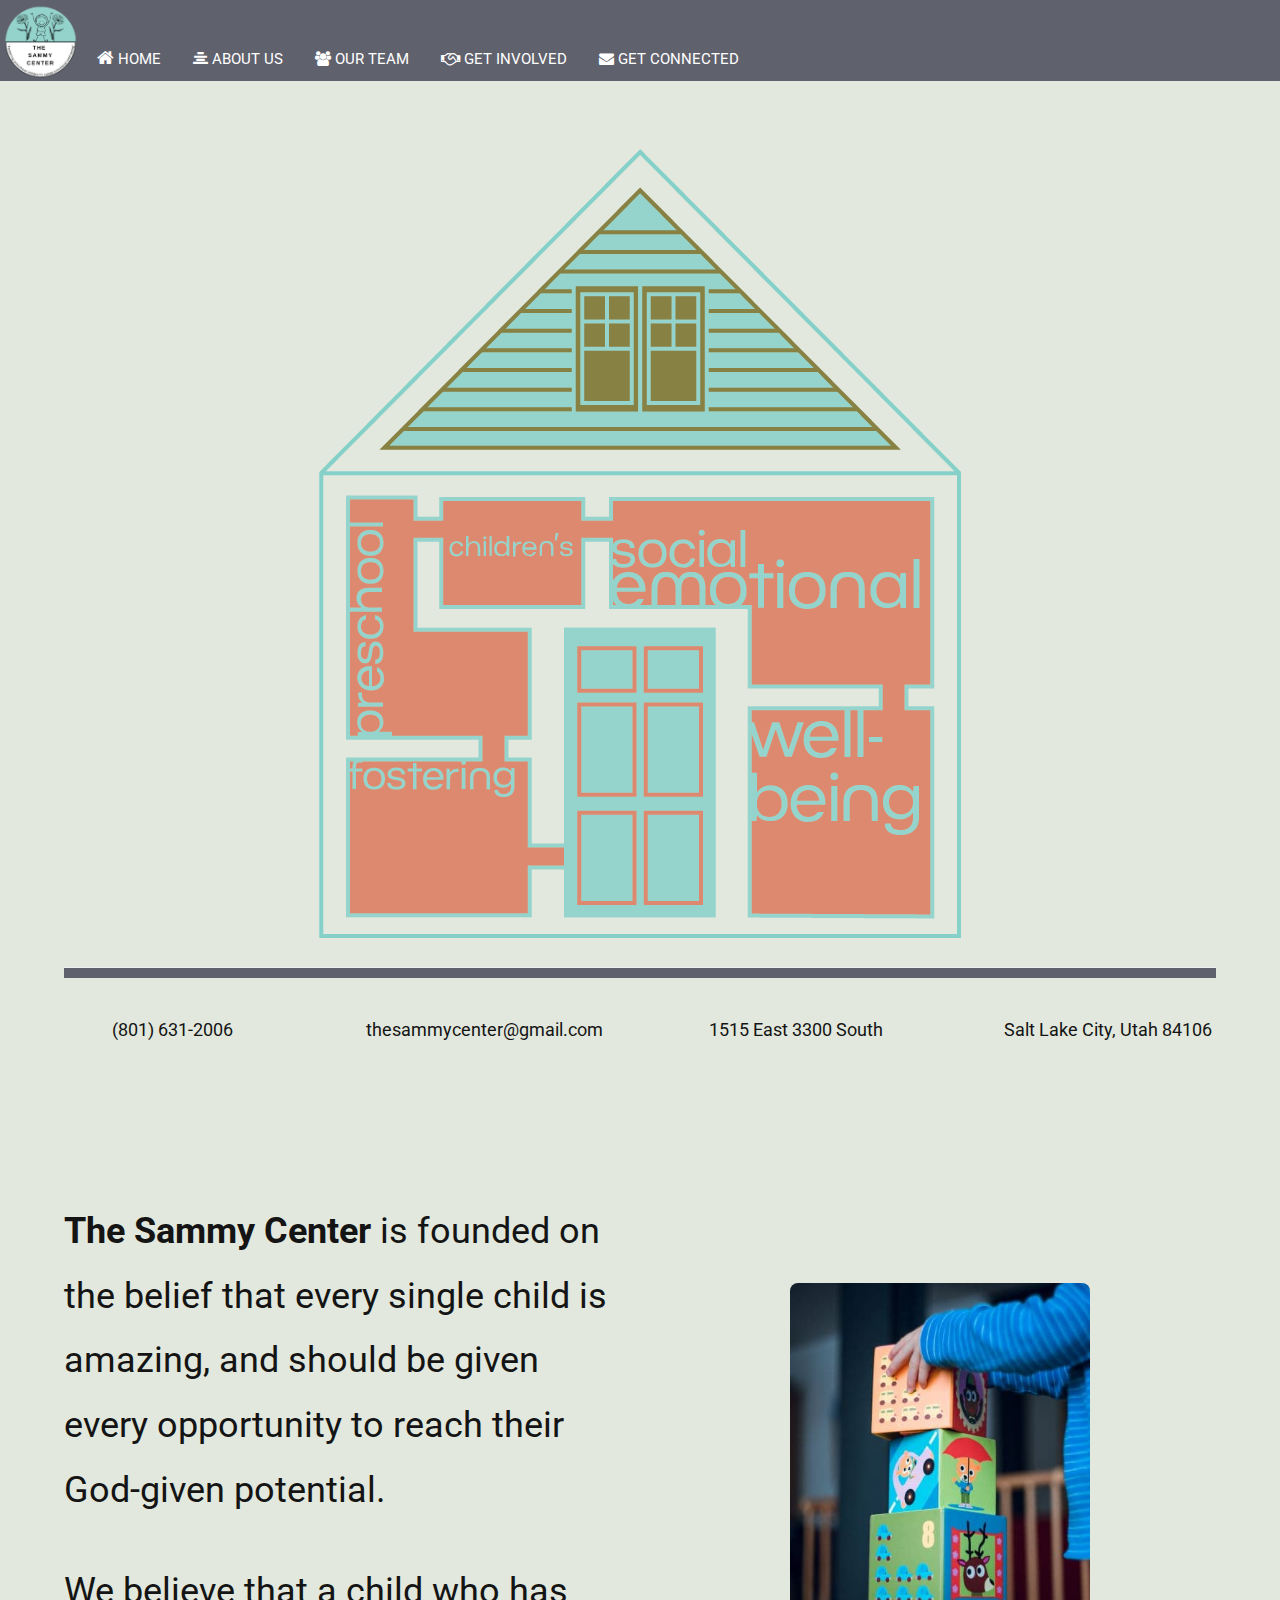
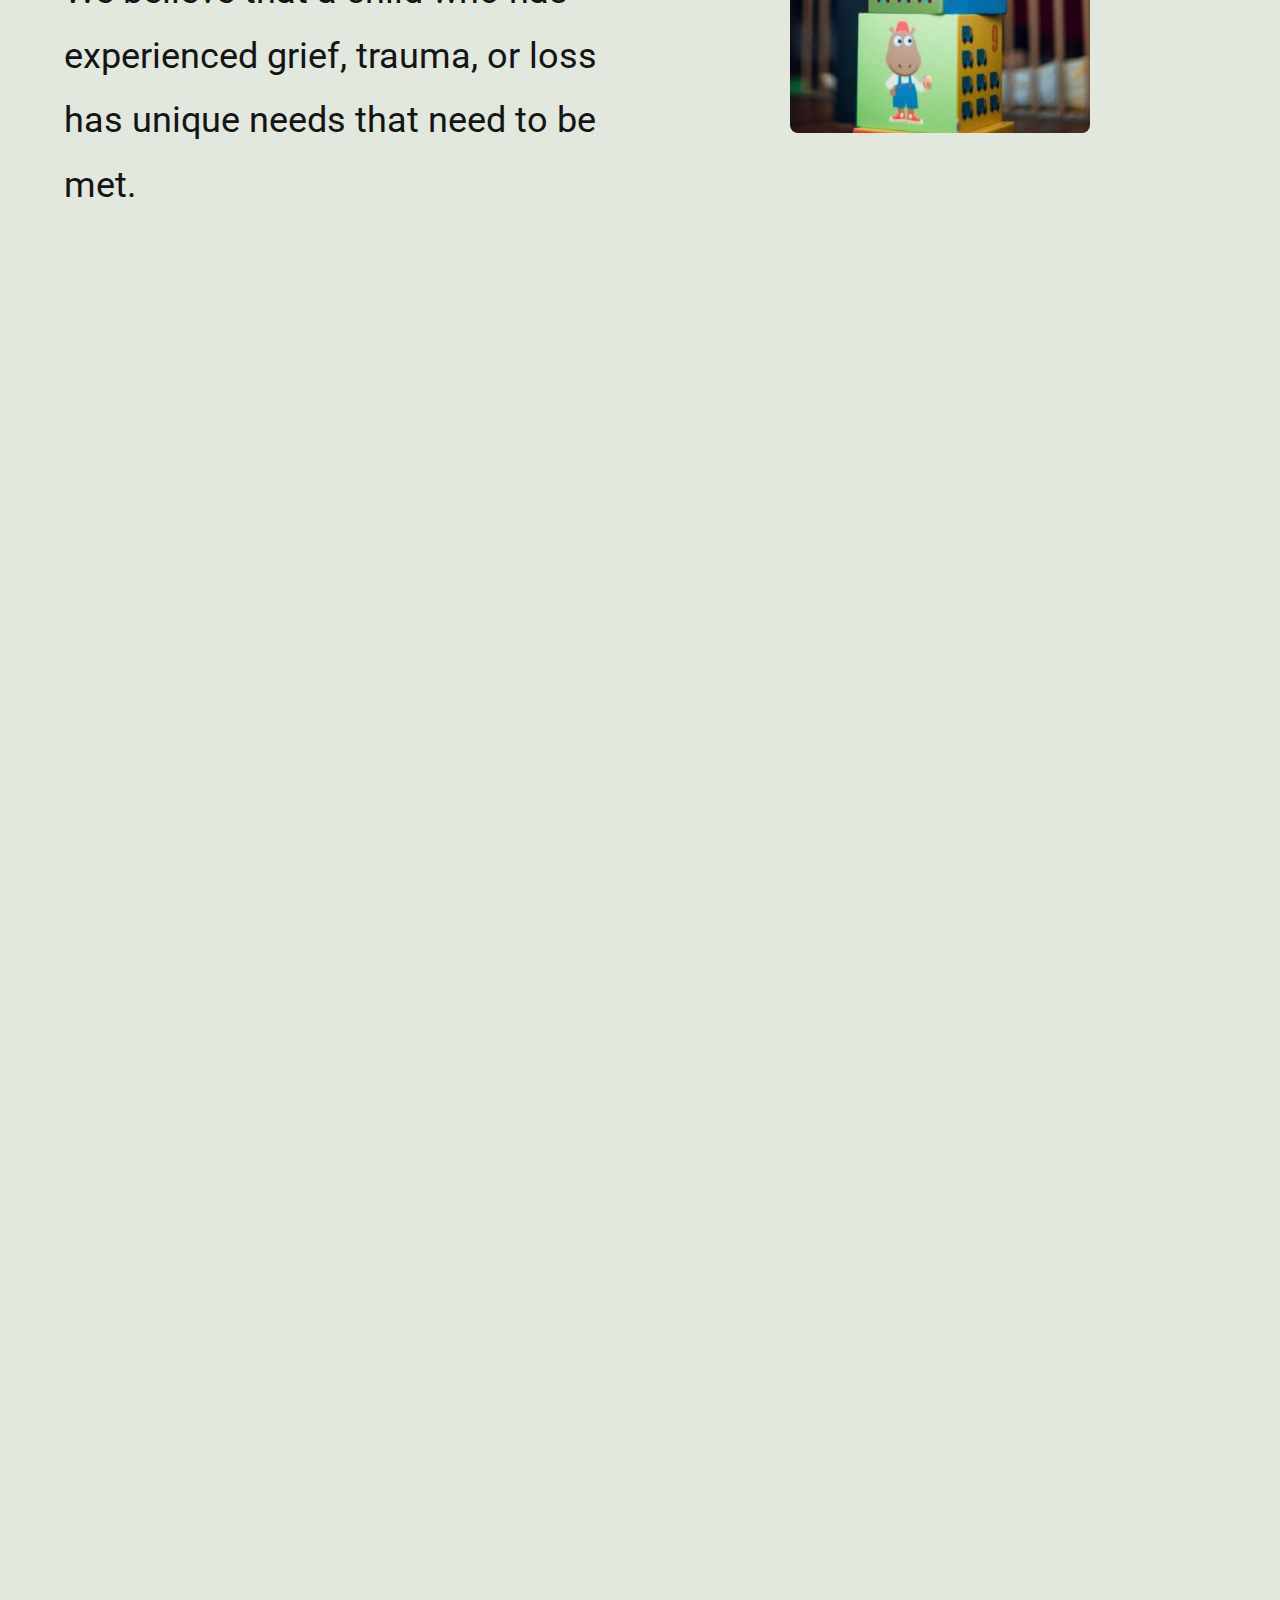
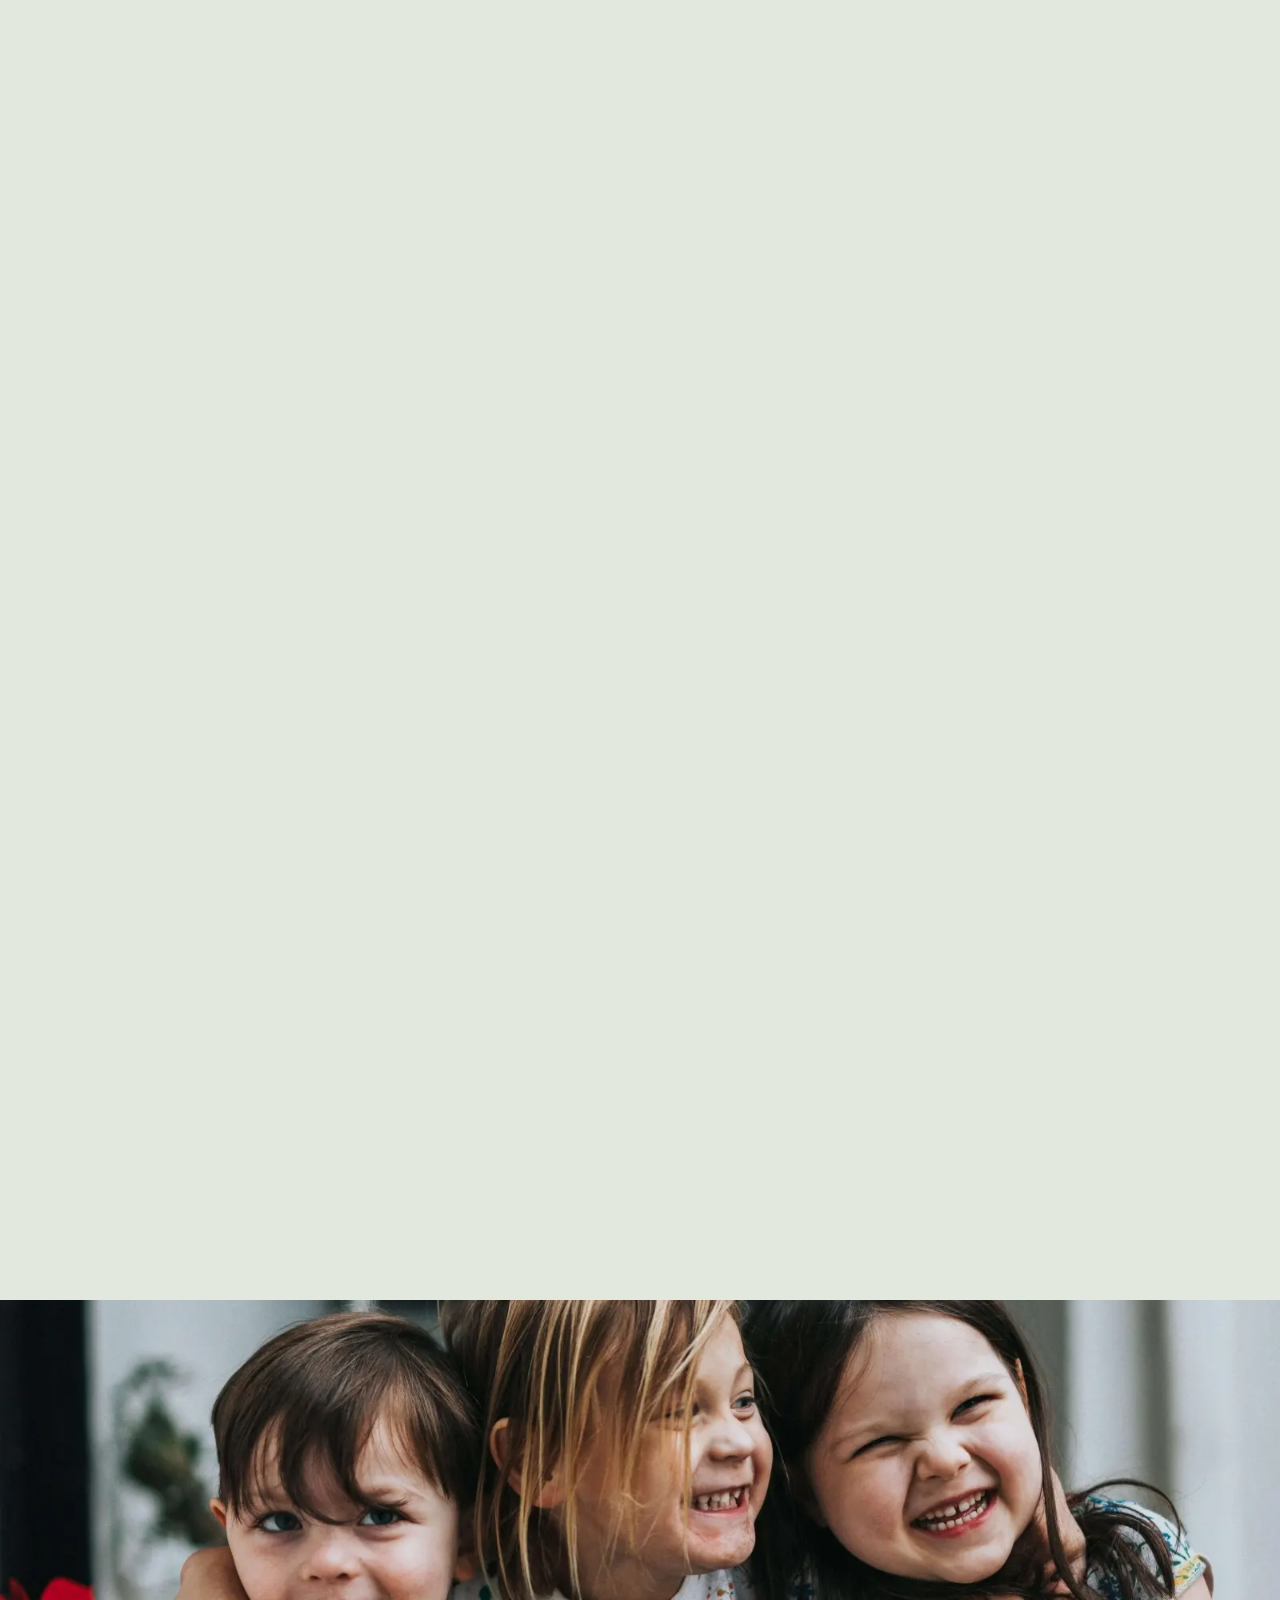
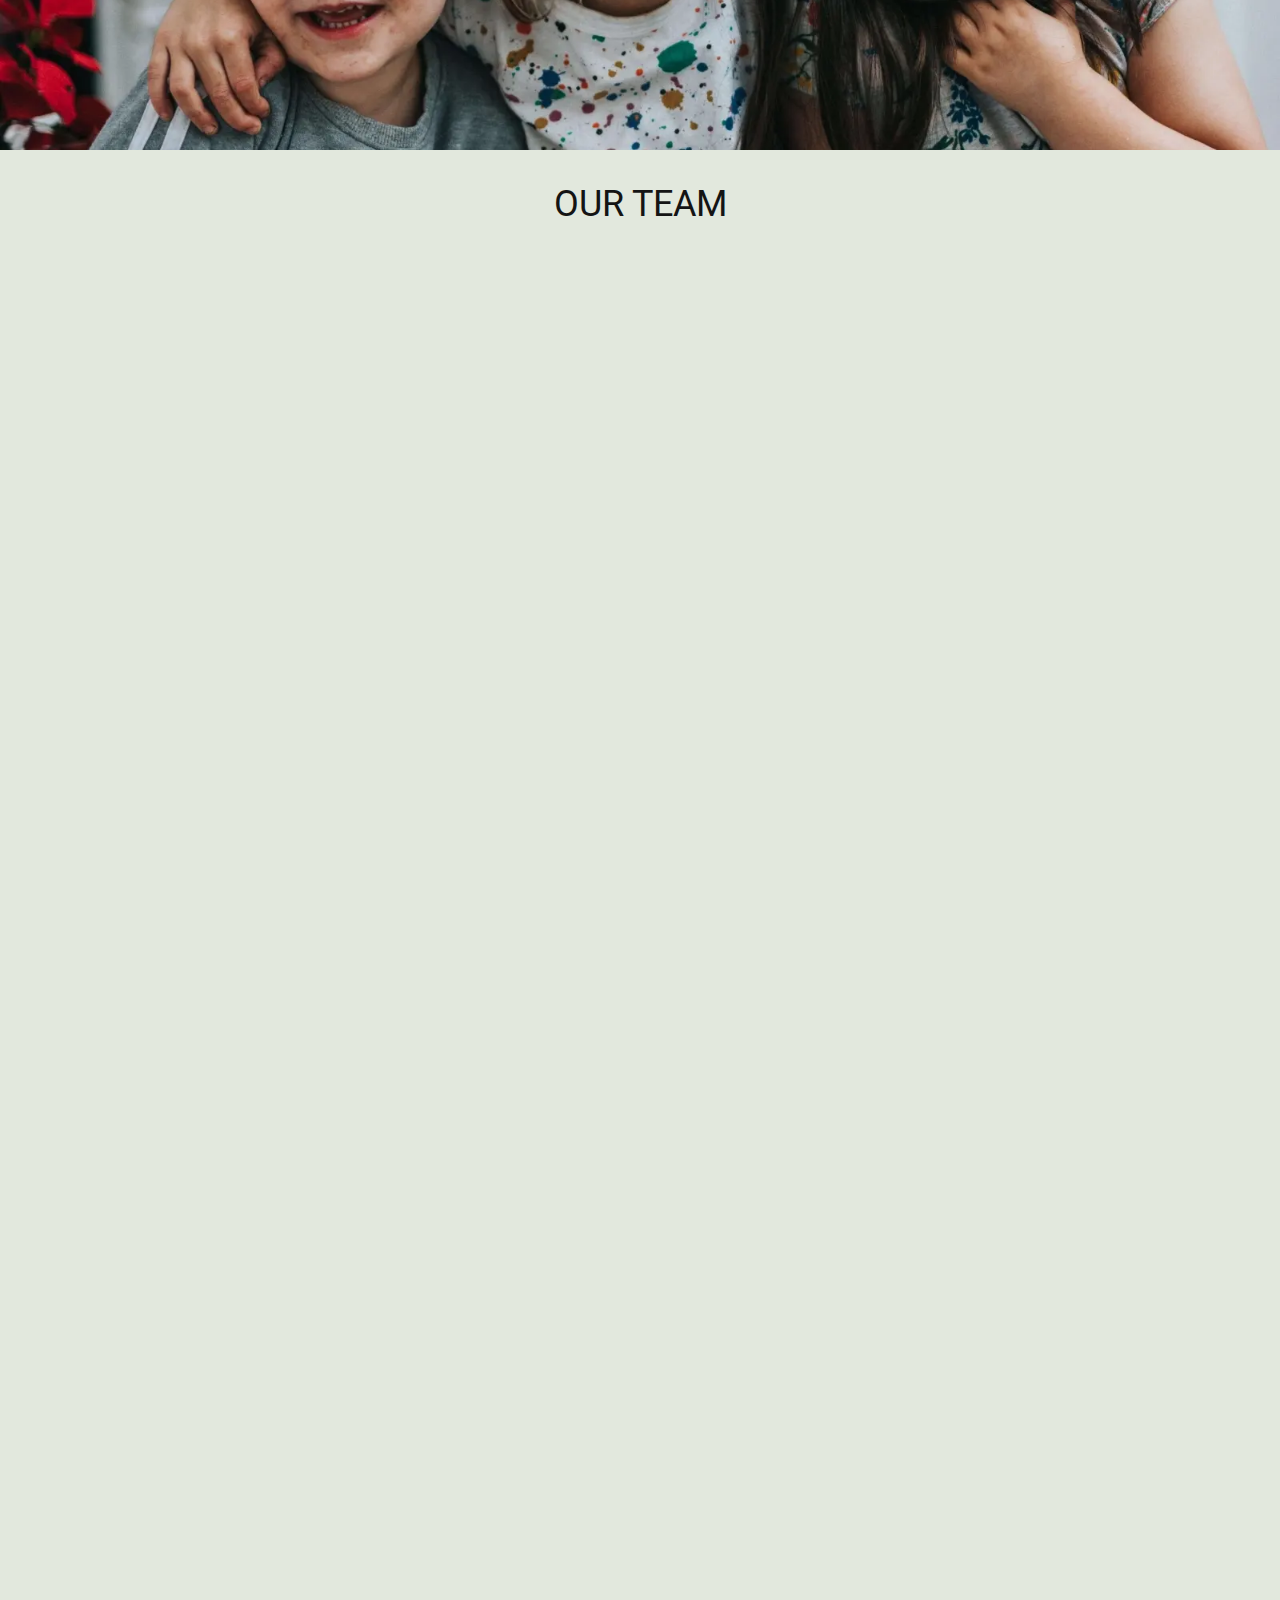
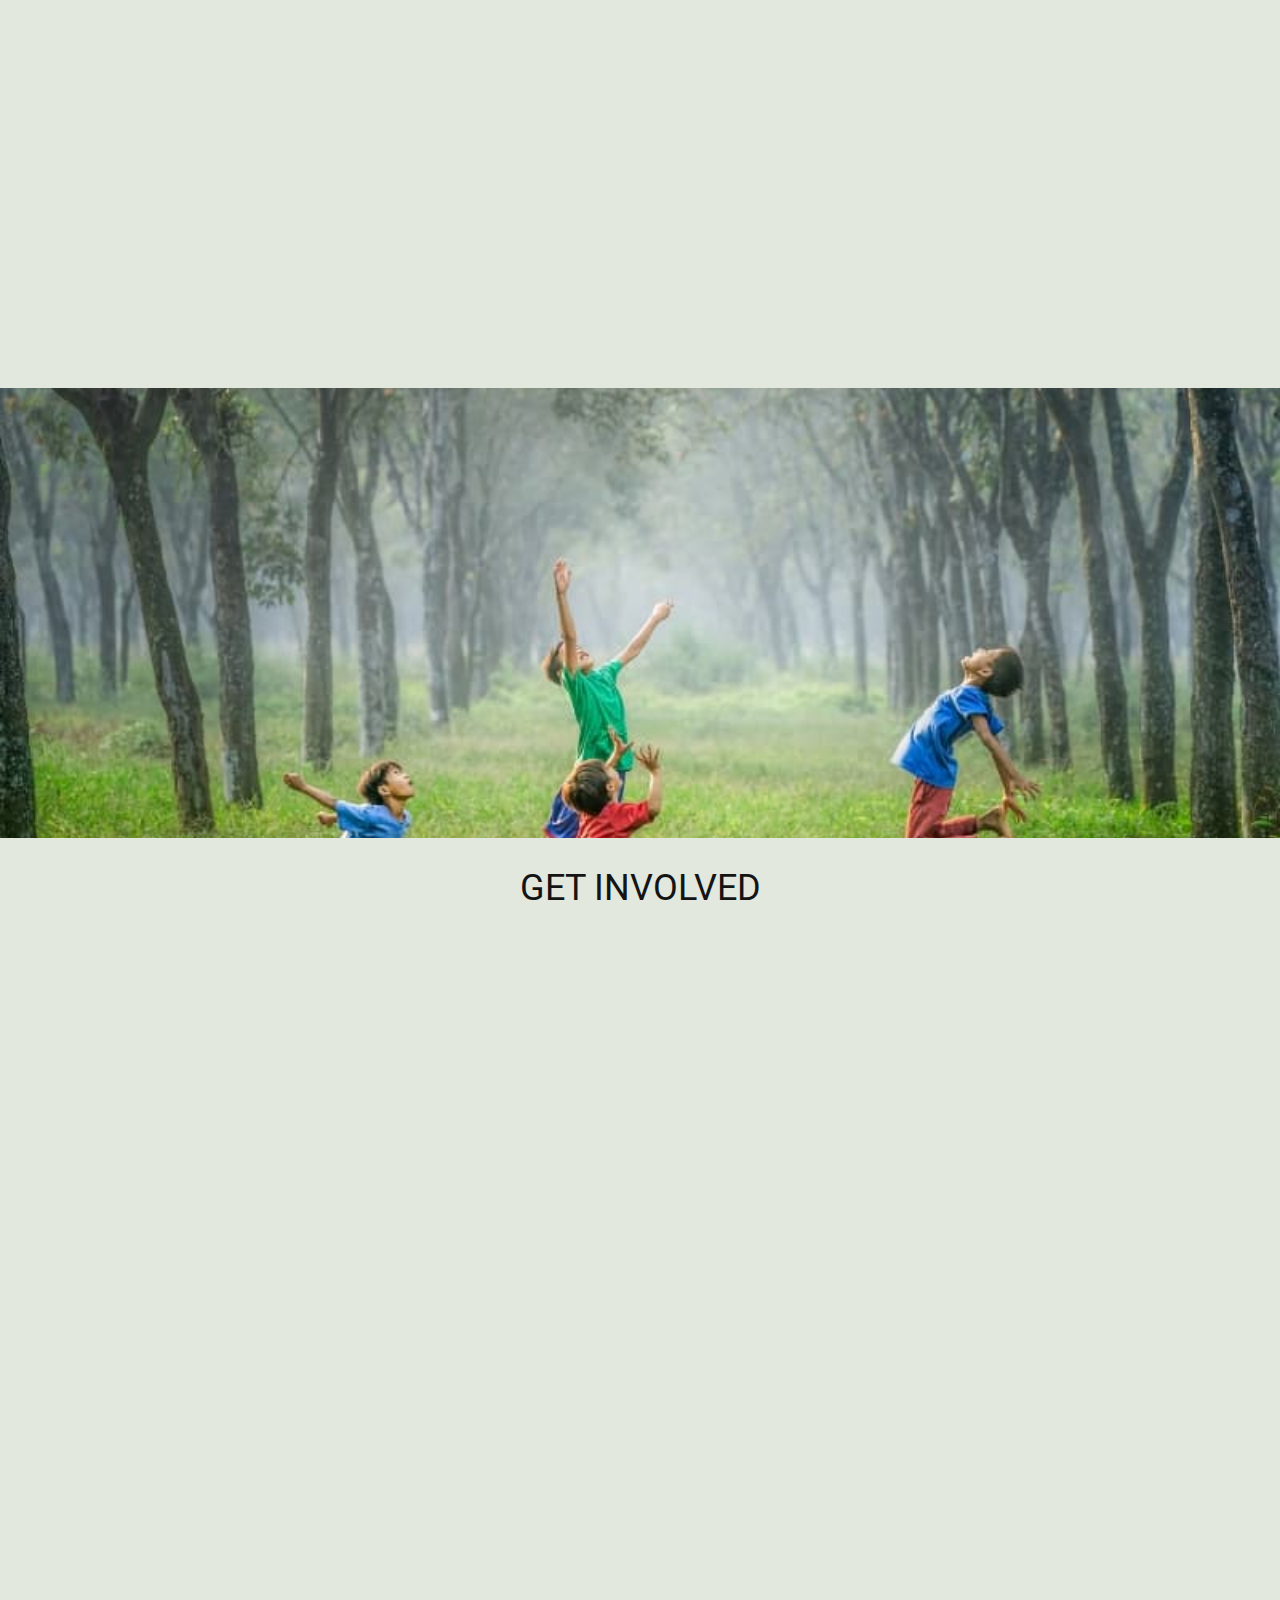
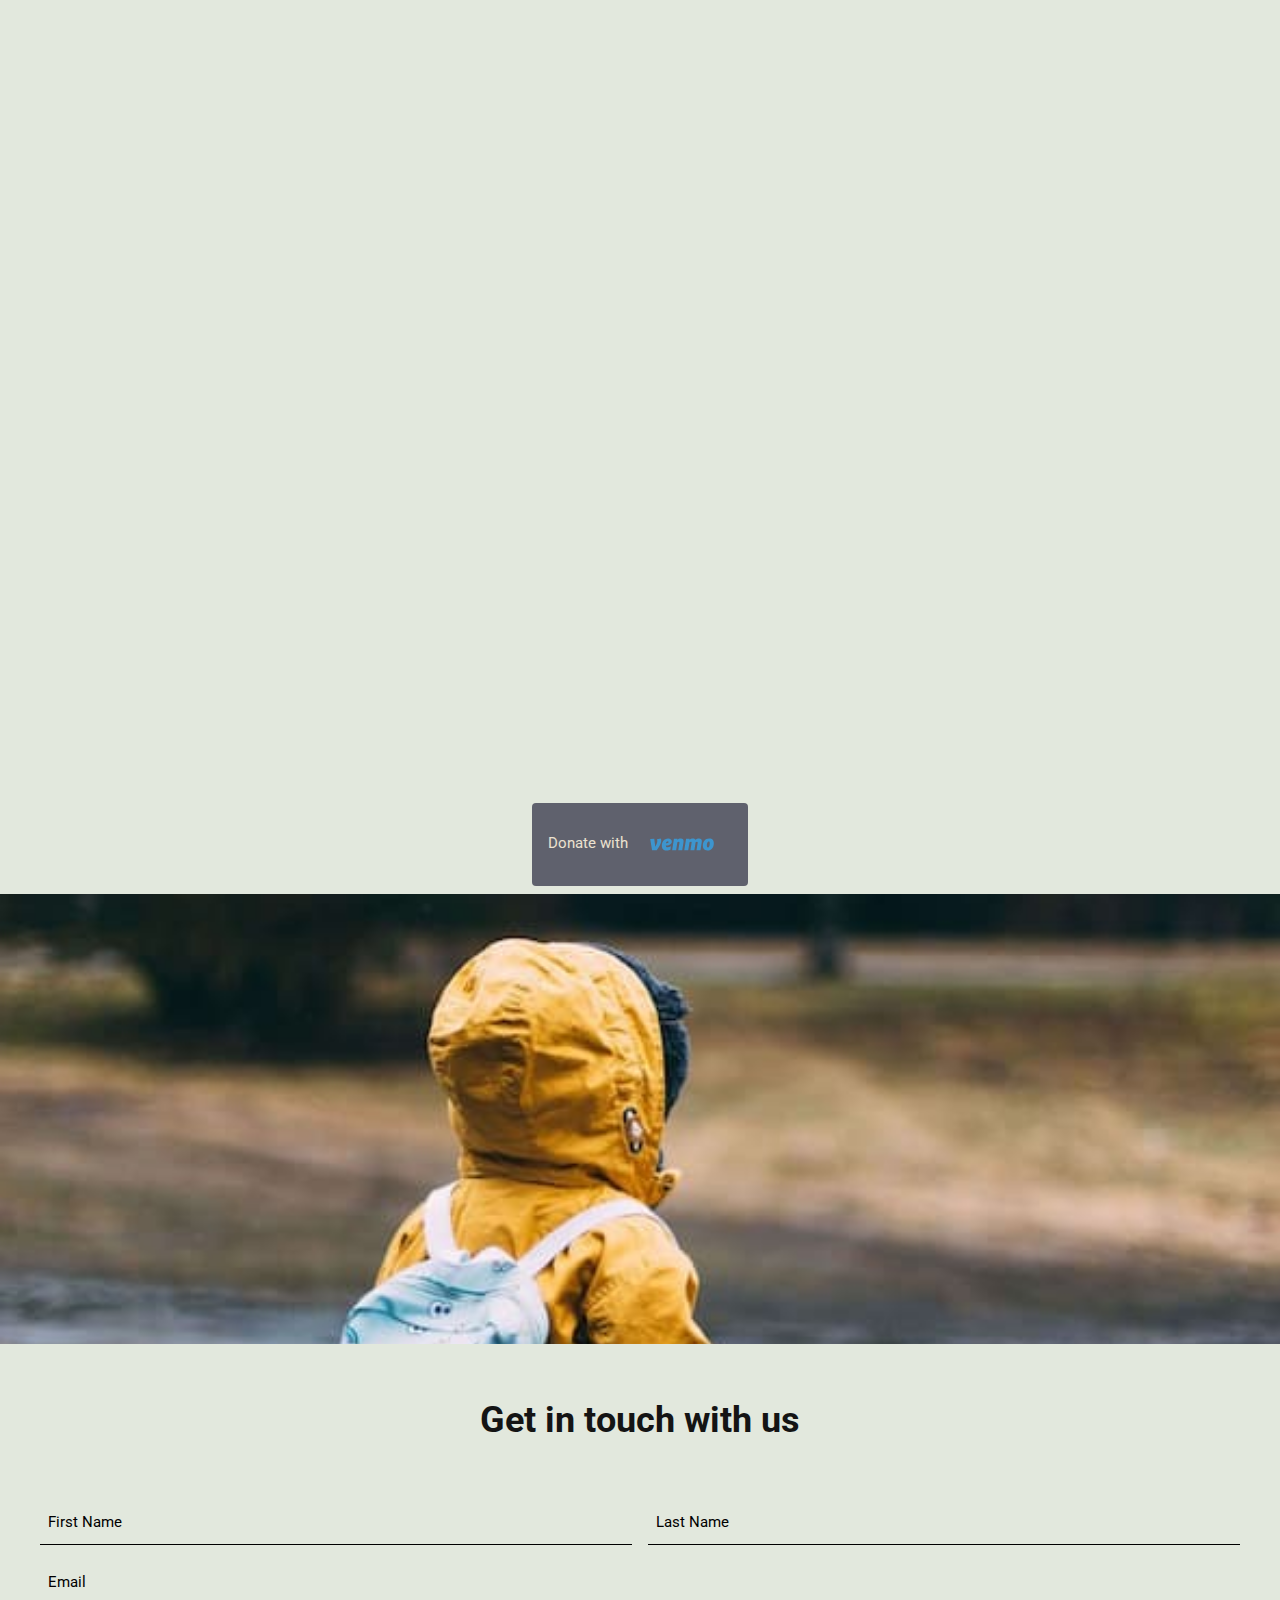
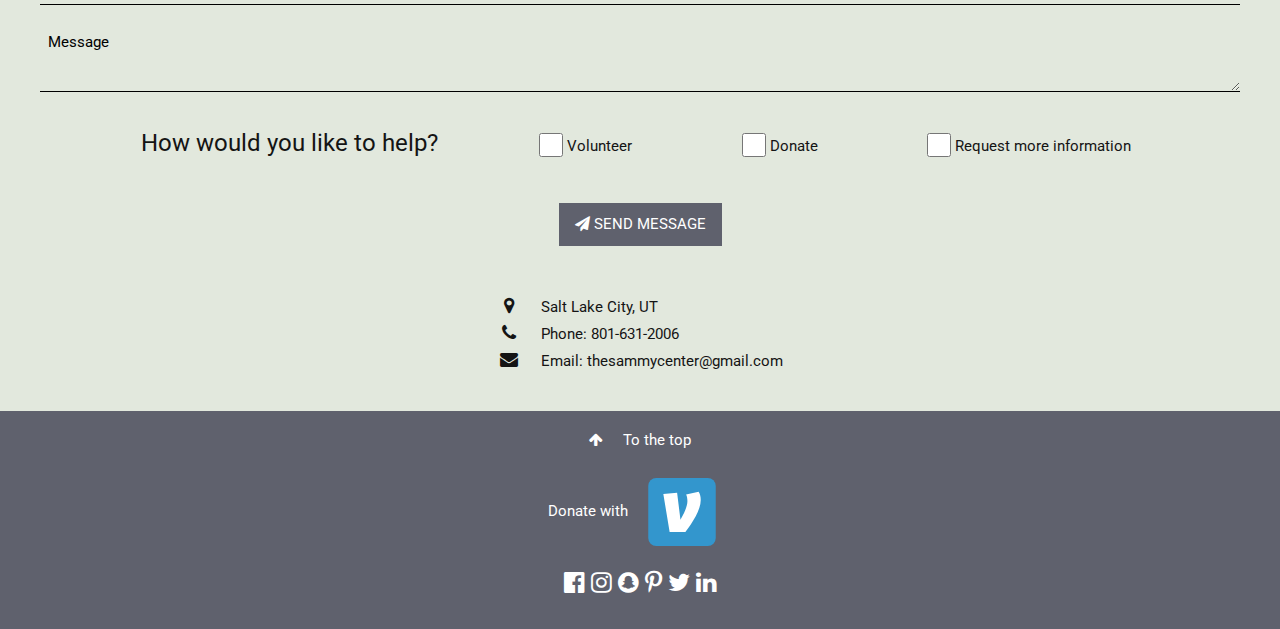
<file: index.html>
<!DOCTYPE html>
<html lang="en">
  <head>
    <title>The Sammy Center</title>
    <meta charset="UTF-8" />
    <meta name="viewport" content="width=device-width, initial-scale=1" />
    <meta
      name="keywords"
      content="early childhood, preschool, adverse childhood experiences, ACES, trauma, high quality, parenting classes, coaching, mental health"
    />
    <meta
      name="description"
      content="a non-profit preschool fostering childrens' social emotional wellbeing"
    />
    <!-- stlyesheets -->
    <link rel="stylesheet" href="style/w3.css" />
    <link rel="stylesheet" href="style/main.css" />
    <link
      rel="stylesheet"
      href="https://cdnjs.cloudflare.com/ajax/libs/font-awesome/4.7.0/css/font-awesome.min.css"
    />
    <link href="https://unpkg.com/aos@2.3.1/dist/aos.css" rel="stylesheet">

    <!-- font family -->
    <link rel="preconnect" href="https://fonts.googleapis.com" />
    <link rel="preconnect" href="https://fonts.gstatic.com" crossorigin />
    <link
      href="https://fonts.googleapis.com/css2?family=Roboto:ital,wght@0,100;0,300;0,400;0,500;0,700;0,900;1,400;1,700;1,900&display=swap"
      rel="stylesheet"
    />

    <!-- scripts -->
    <script src="src/main.js" defer></script>
    <script src="https://unpkg.com/aos@2.3.1/dist/aos.js"></script>
  </head>

  <body>
    <!-- Navbar (sit on top) -->
    <div >
      
      <div class="w3-bar" id="myNavbar">
        <img src="assets/sammyLogoSmall.png" class="w3-image w3-hide-small " style="height:9vh;"/>
        <a 
          class="
            w3-bar-item
            w3-button
            hover-underline-animation
            w3-hide-medium
            w3-hide-large
            w3-left
            w3-large
          "
          href="javascript:void(0);"
          onclick="toggleFunction()"
          title="Toggle Navigation Menu"
        >
          <i id="myNavLines" class="fa fa-bars"></i>
        </a>
        
        <a
          href="#home"
          class="
            w3-bar-item w3-button
            hover-underline-animation
            w3-hide-large w3-hide-medium w3-right w3-large
          "
          ><i class="fa fa-home w3-large"></i> HOME</a
        >
        
        <a
          href="#home"
          class="w3-bar-item w3-button hover-underline-animation w3-hide-small"
          ><i class="fa fa-home w3-large"></i> HOME</a
        >
        <a
          href="#about"
          class="w3-bar-item w3-button w3-hide-small hover-underline-animation"
          ><i class="fa fa-align-center"></i> ABOUT US</a
        >
        <a
          href="#ourteam"
          class="w3-bar-item w3-button w3-hide-small hover-underline-animation"
          ><i class="fa fa-group"></i> OUR TEAM</a
        >
        <a
          href="#getinvolved"
          class="w3-bar-item w3-button w3-hide-small hover-underline-animation"
          ><i class="fa fa-handshake-o"></i> GET INVOLVED</a
        >

        <a
          href="#contact"
          class="w3-bar-item w3-button w3-hide-small hover-underline-animation"
          ><i class="fa fa-envelope"></i> GET CONNECTED</a
        >
      </div>

      <!-- Navbar on small screens -->
      <div
        id="navMobile"
        class="w3-bar-block frosted w3-hide w3-hide-large w3-hide-medium"
      >
        <a
          href="#about"
          class="w3-bar-item w3-button hover-underline-animation"
          onclick="toggleFunction()"
          >ABOUT US</a
        >
        <a
          href="#ourteam"
          class="w3-bar-item w3-button hover-underline-animation"
          onclick="toggleFunction()"
          >OUR TEAM</a
        >

        <a
          href="#getinvolved"
          class="w3-bar-item w3-button hover-underline-animation"
          onclick="toggleFunction()"
          >GET INVOLVED</a
        >
        <a
          href="#contact"
          class="w3-bar-item w3-button hover-underline-animation"
          onclick="toggleFunction()"
          >GET CONNECTED</a
        >
      </div>
    </div>

    <!-- First Parallax Image with Logo Text -->
    <div class="header-flex" id="home">
      <div class="w3-padding">
          <img src="./assets/sammyHouse4.png" class="w3-image">
      </div>
      <hr>
      <div class="subheader-flex w3-margin-top w3-panel w3-large">
        <div>(801) 631-2006</div>
        <div>thesammycenter@gmail.com</div>
        <div>1515 East 3300 South</div>
        <div>Salt Lake City, Utah 84106</div>
      </div>
    </div>

    


    <!-- Container (About Section) -->
    <div id="about" class="w3-container">
      
      <div class="w3-section">
        <div class="w3-row w3-padding-large" >
          <div class="w3-half w3-padding-large">
            <p class="w3-xxlarge">
              <strong>The Sammy Center</strong>
              is founded on the belief that every single child is amazing, and
              should be given every opportunity to reach their God-given
              potential.
            </p>
            <p class="w3-xxlarge">
              We believe that a child who has experienced grief, trauma, or loss
              has unique needs that need to be met.
            </p>
          </div>
          <div class="w3-half w3-center w3-padding-large">
            <picture>
              <source srcset="assets/markus-spiske-OO89_95aUC0-unsplash.jpg" />
              <img
                src="assets/markus-spiske-OO89_95aUC0-unsplash.webp"
                class="aboutimg w3-round-large"
                alt="child building a tower with wooden blocks"
              />
            </picture>
          </div>
        </div>
        <div class="w3-row w3-padding-large" data-aos="fade-up">
          <div class="w3-half w3-padding-large w3-hide-small">
            <p class="w3-center">
              <picture>
                <source srcset="assets/ben-white-4K2lIP0zc_k-unsplash.jpg" />
                <img
                  src="assets/ben-white-4K2lIP0zc_k-unsplash.webp"
                  class="w3-round-large w3-image"
                  alt="young boy sitting on a bench reading laughing out loud"
                />
              </picture>
            </p>
          </div>
          <div class="w3-half w3-padding-large">
            <p class="w3-xxlarge">
              Creating a foundation of social emotional wellbeing will pave the
              way for positive future outcomes in their lives to follow.
            </p>
            <p class="w3-xxlarge">
              Adverse situations permeate all socioeconomic backgrounds,
              therefore
              <strong>The Sammy Center</strong>
              is a place of equity and diversity which knows no boundaries.
            </p>
          </div>
          <div class="w3-half w3-padding-large w3-hide-large w3-hide-medium">
            <p class="w3-center">
              <picture>
                <source srcset="assets/ben-white-4K2lIP0zc_k-unsplash.jpg" />
                <img
                  src="assets/ben-white-4K2lIP0zc_k-unsplash.webp"
                  class="w3-round-large w3-image"
                  alt="young boy sitting on a bench reading laughing out loud"
                />
              </picture>
            </p>
          </div>
        </div>

        <div class="w3-row w3-padding-large" data-aos="fade-up">
          <div class="w3-half w3-padding-large">
            <p class="w3-xxlarge">
              We are a strengths focused center and meet every child right where
              they are. We want to help guide every child in reaching their
              potential as a human.
            </p>
            <p class="w3-xxlarge">
              <strong>The Sammy Center</strong>
              wants to help build children up at a young age to help mitigate
              and/or help them move through hardships and trauma so they can be
              successful adolescents and then adults.
            </p>
          </div>
          <div class="w3-half w3-padding-large w3-hide-small">
            <p class="w3-center">
              <picture>
                <source srcset="assets/gautam-arora-OVDtgUhUPBY-unsplash.jpg" />
                <img
                  src="assets/gautam-arora-OVDtgUhUPBY-unsplash.webp"
                  class="w3-round-large w3-image"
                  alt="wooden letters and playdo on a desk in a classroom"
                />
              </picture>
            </p>
          </div>
        </div>

        <div class="w3-row w3-padding-large" data-aos="fade-up">
          <div class="w3-half w3-center w3-padding-large">
            <picture>
              <source srcset="assets/taylor-heery-p4zNAyza9_o-unsplash.jpg" />
              <img
                src="assets/taylor-heery-p4zNAyza9_o-unsplash.webp"
                class="w3-round-large aboutimg"
                alt="young child picking out a book on a bookshelf in a classroom"
              />
            </picture>
          </div>
          <div class="w3-half w3-padding-large">
            <p class="w3-xxlarge">
              Each group is small in numbers and consists of three highly
              skilled professionals. Families and children will also have access
              to an on-site mental health counselor and parenting classes.
            </p>
            <p class="w3-xxlarge">
              We at
              <strong>The Sammy Center</strong>
              believe in a holistic approach and that a home-to-school model is
              vital for best outcomes. In addition, families and children will
              have access to on-site mental health support and parenting
              classes.
            </p>
          </div>
        </div>
      </div>
    </div>

    <!-- Second Parallax Image with Portfolio Text -->
    <div class="bgimg-2 quoteFlex">
      <div class="w3-content w3-margin" data-aos="fade-up">
        <div id="quoteOnPage">
          <span
            class="text-bone"
            style="font-size: 5rem; line-height: 0.4em; opacity: 0.9"
            >❝</span
          >
          <p class="w3-center w3-xxlarge text-bone">
            We All Contribute To The Same Air Our Society Breathes
          </p>
          <span
            class="w3-right text-bone"
            style="
              position: relative;
              font-size: 5rem;
              bottom: -10px;
              line-height: 0.4em;
              opacity: 0.9;
            "
            >&#10078;</span
          >
        </div>
      </div>
    </div>

    <!-- Container About our Team -->
    <section class="w3-container w3-padding-large" id="ourteam">
      <h3 class="w3-center  w3-xxlarge">OUR TEAM</h3>

      <div class="bio-flex w3-margin-bottom">
        <div class="bio-flex-item  w3-padding" data-aos="fade-down">
          <div class="bio-flex-img">
            <picture class="bio-flex-img">
              <source srcset="assets/MariaSoter.jpg" />
              <img
                src="assets/MariaSoter.jpg"
                class="zoom rounded bio-img"
                alt="a profile picture of CEO and founder Maria Soter"
              />
            </picture>
          </div>
          <header class="w3-xlarge w3-padding">Maria Soter</header>
          <div class="w3-large w3-padding-small">CEO/Founder</div>

          <button
            type="button"
            class="w3-btn fire-opal-hover collapsible text-white"
          >
            Learn More
          </button>
          <div class="content learn-more">
            <p class="w3-medium w3-left-align">
              Maria Soter (CEO/Founder) has immersed herself in the world of
              Early Childhood for over 25 years. At the inception of Salt Lake
              City's first Preschool for Homeless children in 1998 to more
              recently, creating the Coaching Model and program for Head Start.
              Maria has always had a passion to serve children and their
              families especially where a need is unmet.
            </p>
            <p class="w3-medium w3-left-align">
              Her vision for
              <span class="w3-large"><strong>The Sammy Center</strong></span>
              became a reality in 2018 when she heard the CEO of a local program
              speak on behalf of the Early Childhood mental health crisis that
              was on an uprising. She has made a commitment to herself, the
              community and the children of Salt Lake City to give them an added
              level of support through The Sammy Center.
            </p>
          </div>
        </div>

        <div class="bio-flex-item  w3-padding" data-aos="fade-left">
          <div class="bio-flex-img">
            <picture>
              <source srcset="assets/CarolynChristensen.jpg" />
              <img
                src="assets/CarolynChristensen.jpg"
                class="zoom rounded bio-img"
                alt="a profile picture of Carolyn Christensen Md.E/RBT"
              />
            </picture>
          </div>
          <header class="w3-xlarge w3-padding">Carolyn Christensen</header>
          <div class="w3-large w3-padding-small">Md.E/RBT</div>
          <button
            type="button"
            class="w3-btn fire-opal-hover collapsible text-white"
          >
            Learn More
          </button>
          <div class="content">
            <p class="w3-medium w3-left-align">
              Carolyn Christensen has been a board member of
              <span class="w3-large"><strong>The Sammy Center</strong></span>
              since its inception in 2020. Her passion, experience and
              dedication are unmatched. Carolyn comes to us with over 30 years
              in the Early Childhood Field. Her vast roles have included; Family
              Child Care Provider, Preschool and Kindergarten Teacher, Director,
              Education Specialist, Early Childhood Specialist, Early Childhood
              Manager and Consultant.
            </p>
            <p class="w3-medium w3-left-align">
              In addition, Carolyn has taught adjunct classes at SLCC and for
              the Early Childhood Community. She is a curriculum writer for
              Early Childhood and a Trained Touchpoints facilitator. Above all
              she is a Mother and Grandmother, with one grandson in particular,
              who has autism and that she adores.
            </p>
          </div>
        </div>

        <div class="bio-flex-item  w3-padding" data-aos="fade-right">
          <div class="bio-flex-img">
            <picture>
              <source srcset="assets/KarlynSmith.jpg" />
              <img
                src="assets/KarlynSmith.jpg"
                class="bio-img"
                alt="a profile picture of secretary of The Sammy Center Karlyn Smith"
              />
            </picture>
          </div>
          <header class="w3-xlarge w3-padding">Karlyn Smith</header>
          <div class="w3-large w3-padding-small">Secretary</div>
          <button
            type="button"
            class="w3-btn fire-opal-hover collapsible text-white"
          >
            Learn More
          </button>
          <div class="content">
            <p class="w3-medium w3-left-align">
              Karlyn Smith graduated from the University of Utah. Her greatest
              passion is to serve others in whatever capacity is needed. Her big
              heart keeps her busy volunteering wherever and whenever she can.
            </p>
            <p class="w3-medium w3-left-align">
              One of her greatest assets to
              <span class="w3-large"><strong>The Sammy Center</strong></span>
              is her passion about making a difference in our community by
              touching the lives of our young people. Her warm, kind nature and
              willingness to do whatever is needed is an incredible asset to our
              board and community.
            </p>
          </div>
        </div>

        <div class="bio-flex-item  w3-padding" data-aos="fade-up">
          <div class="bio-flex-img">
            <picture>
              <source srcset="assets/BlitheCravens.jpg" />
              <img
                src="assets/BlitheCravens.jpg"
                class="zoom rounded bio-img"
                alt="profile picture of Blithe Cravens, Attorney for District Attorney's Office, Juvinelle Branch"
              />
            </picture>
          </div>
          <header class="w3-xlarge w3-padding">Blithe Cravens</header>
          <div class="w3-center w3-large w3-padding-small">
            Attorney for D.A.'s office, Juvenile Branch
          </div>
          <button type="button" class="w3-btn fire-opal-hover collapsible text-white">
            Learn More
          </button>
          <div class="content">
            <p class="w3-medium w3-left-align">
              Blithe Cravens professional career and experience are what drew
              her to become involved in
              <span class="w3-large"><strong>The Sammy Center</strong></span>
              and serve on the board. Blithes background in Criminal Justice
              dates back to 1998. Since 2018 she has worked for the Salt Lake
              County District Attorney’s Office, as Senior Deputy District
              Attorney, Supervisor Family and Sexual Violence Unit.
            </p>
            <p class="w3-medium w3-left-align">
              She once shared that if she can just keep one child out of the
              system she would feel like she has done a good thing. Difficult as
              it is to have the knowledge, and experience of what Blithe sees
              day-to-day, her commitment to making a difference and serving our
              community is a gift.
            </p>
          </div>
        </div>

          <div class="bio-flex-item  w3-padding" data-aos="fade-down">
            <div class="bio-flex-img">
              <picture class="bio-flex-img">
                <source srcset="assets/PaulMuellerBioPic.jpg" />
                <img
                  src="assets/PaulMuellerBioPic.webp"
                  class="zoom rounded bio-img"
                  alt="a profile picture of CEO and founder Maria Soter"
                />
              </picture>
            </div>
            <header class="w3-xlarge w3-padding">Paul Mueller</header>
            <div class="w3-large w3-padding-small">Nature Area Project Manager - Volunteer</div>
  
            <button
              type="button"
              class="w3-btn fire-opal-hover collapsible text-white"
            >
              Learn More
            </button>
            <div class="content learn-more">
              <p class="w3-medium w3-left-align">
                Paul has worked as an educator over the last 10 years. He has had a variety of roles educating young children, including EcoGarden Steward at TreeUtah, a Ski Instructor at Deer Valley and over 7 years teaching and coaching preschoolers at Head Start. He now coaches programs across the state to become high quality preschool programs in his current position at The Children's Center. He has a passion for nature education realizing the exponential impacts nature has on a young child.
              </p>
              
            </div>
          </div>

      </div>
    </section>

    <!-- 3rd Parallax -->
    <div class="bgimg-4 w3-display-container"></div>

    <!--Container (getinvolved)-->
    <section id="getinvolved" class="w3-container w3-padding">
      <h3 class="w3-center  w3-xxlarge">GET INVOLVED</h3>

      <div class="flex">
      
        <!-- Give time card -->
        <div class="item-1 w3-border-black w3-border" data-aos="fade-right" data-aos-duration="1000">
          <header>
            <h2 class="w3-xxlarge">give TIME</h2>
          </header>
      
          <p class="w3-tag bg-secondary w3-round">Volunteer in a classroom</p>
          <p class="w3-tag bg-secondary w3-round">
            Assist our teachers with projects
          </p>
          <p class="w3-tag bg-secondary w3-round">Read to the children</p>
          <p class="w3-tag bg-secondary w3-round">
            Join us for a walk in the park
          </p>
        </div>

        <!-- Give talent card -->
        <div class="item-1 w3-border-black w3-border" data-aos="fade-left" data-aos-duration="1000">
          <header>
            <h2 class="w3-xxlarge">give TALENT</h2>
          </header>
          <p class="w3-center tag-flex">
            <span class="w3-xlarge w3-block">Do you...</span>
            <span class="w3-tag w3-round bg-secondary">sing?</span>
            <span class="w3-tag w3-round bg-secondary"
              >play an instrument?</span
            >
            <span class="w3-tag w3-round bg-secondary">dance?</span>
            <span class="w3-tag w3-round bg-secondary">do art?</span>
          </p>
          
          <p class="w3-center tag-flex">
            <span class="w3-medium w3-block"><em>In-Kind support includes but not limited to;</em></span>
            <span class="w3-tag w3-round bg-secondary"
              >graphic artists</span
            >
            <span class="w3-tag bg-secondary w3-round"
              >web design maintenance</span
            >
            <span class="w3-tag bg-secondary w3-round"
              >construction</span
            >
            <span class="w3-tag bg-secondary w3-round"
              >cleaning services</span
            >
          </p>
        </div>

        <!-- Give treasure card -->
        <div class="item-3 w3-border-black w3-border w3-padding" data-aos="fade-up" data-aos-duration="1000">
          <header>
            <h2 class="w3-xxlarge w3-center">give TREASURE</h2>
          </header>
          <div class="w3-padding">
            <!-- Founding Parter Details -->
            <div
              class="
                accordion
                bg-secondary
                w3-text-white
                w3-padding
                w3-round-medium
                w3-large
                w3-margin-bottom
              "
            >
              <span>FOUNDING PARTNER</span>
              <span class="w3-small w3-hide-small w3-hide-medium w3-right"
                >Gifts of $50,000 plus
                <i
                  class="fa fa-caret-down w3-xxlarge middlepos"
                  aria-hidden="true"
                ></i
              ></span>
              <span class="w3-hide-large">
                <i
                  class="fa fa-caret-down w3-xxlarge middlepos-small"
                  aria-hidden="true"
                ></i>
              </span>
            </div>

            <div
              class="
                w3-container
                w3-transparent
                w3-hide
                w3-animate-right
                w3-margin-bottom
              "
            >
              <ul class="w3-ul">
                <span class="w3-hide-large"
                  ><strong>Gifts of $50,000 plus</strong></span
                >
                <li>
                  Receives named recognition of partnership via The Sammy Center
                  facility naming
                </li>
                <li>
                  Invited to participate in ribbon cutting ceremony, featured
                  guest at facility open house
                </li>
                <li>
                  Receives a curated tour of the facility and The Sammy Center’s
                  programming
                </li>
                <li>Receives 10 seats at annual fundraising event</li>
                <li>
                  Name recognition on websites, social media, and newsletters,
                  and annual report.
                </li>
              </ul>
            </div>

            <!-- Gold partner details -->
            <div
              class="
                accordion  
                bg-secondary
                w3-margin-bottom
                w3-padding
                w3-round-medium
                w3-large
                w3-text-white
              "
            >
              <span>GOLD PARTNER</span>
              <span class="w3-small w3-hide-small w3-hide-medium w3-right"
                >Gifts of $25,000 - $49,999
                <i
                  class="fa fa-caret-down w3-xxlarge middlepos"
                  aria-hidden="true"
                ></i>
              </span>
              <span class="w3-hide-large">
                <i
                  class="fa fa-caret-down w3-xxlarge middlepos-small"
                  aria-hidden="true"
                ></i>
              </span>
            </div>

            <div
              class="
                w3-container
                w3-transparent
                w3-hide
                w3-animate-right
                w3-margin-bottom
              "
            >
              <ul class="w3-ul">
                <span class="w3-hide-large"
                  ><strong>Gifts of $25,000 - $49,999</strong></span
                >
                <li>Receives donor recognition plaque on donor wall</li>
                <li>Invited to attend ribbon cutting ceremony of facility</li>
                <li>
                  Opportunity to name a classroom/space in The Sammy Center
                  facility
                </li>
                <li>Receives 5 seats at annual fundraising event</li>
                <li>
                  Logo and/or name recognition on websites, social media,
                  newsletters, and annual report
                </li>
              </ul>
            </div>

            <!-- Silver partner details -->
            <div
              class="
              accordion
                bg-secondary
                w3-margin-bottom
                w3-text-white
                w3-padding
                w3-round-medium
                w3-large
              "
            >
              <span>SILVER PARTNER</span>
              <span class="w3-small w3-hide-small w3-hide-medium w3-right"
                >Gifts of $5,000 - $24,999
                <i
                  class="fa fa-caret-down w3-xxlarge middlepos"
                  aria-hidden="true"
                ></i>
              </span>
              <span class="w3-hide-large">
                <i
                  class="fa fa-caret-down w3-xxlarge middlepos-small"
                  aria-hidden="true"
                ></i>
              </span>
            </div>

            <div
              class="
                w3-container
                w3-transparent
                w3-hide
                w3-animate-right
                w3-margin-bottom
              "
            >
              <ul class="w3-ul">
                <span class="w3-hide-large"
                  ><strong>Gifts of $5,000 - $24,999</strong></span
                >
                <li>Receives donor recognition plaque on donor wall</li>
                <li>
                  Invited to participate in ribbon cutting ceremony, featured
                  guest at facility open house
                </li>
                <li>Receives 2 seats at annual fundraising event</li>
                <li>
                  Logo and/or name recognition on websites, social media,
                  newsletters, and annual report.
                </li>
              </ul>
            </div>

            <!-- Bronze partner details-->
            <div
              class="
              accordion
                bg-secondary
                w3-margin-bottom
                w3-text-white
                w3-padding
                w3-round-medium
                w3-large
              "
            >
              <span>BRONZE PARTNER</span>
              <span class="w3-small w3-hide-small w3-hide-medium w3-right"
                >Gifts of $1,000 - $4,999
                <i
                  class="fa fa-caret-down w3-xxlarge middlepos"
                  aria-hidden="true"
                ></i>
              </span>
              <span class="w3-hide-large">
                <i
                  class="fa fa-caret-down w3-xxlarge middlepos-small"
                  aria-hidden="true"
                ></i>
              </span>
            </div>

            <div
              class="
                w3-container
                w3-transparent
                w3-hide
                w3-animate-right
                w3-margin-bottom
              "
            >
              <ul class="w3-ul">
                <span class="w3-hide-large"
                  ><strong>Gifts of $1,000 - $4,999</strong></span
                >
                <li>Receives donor recognition plaque on donor wall</li>
                <li>
                  Logo and/or name recognition on websites, social media, and in
                  newsletters
                </li>
                <li>Invitation to annual fundraising event</li>
                <li>
                  Listed as an annual supporter in The Sammy Center Annual
                  Report
                </li>
              </ul>
            </div>

            <!-- Individual partner details -->
            <div
              class="
              accordion
                bg-secondary
                w3-margin-bottom
                w3-text-white
                w3-padding
                w3-round-medium
                w3-large
              "
            >
              <span>INDIVIDUAL PARTNER</span>
              <span class="w3-small w3-hide-small w3-hide-medium w3-right"
                >Gifts of $999 & under
                <i
                  class="fa fa-caret-down w3-xxlarge middlepos"
                  aria-hidden="true"
                ></i>
              </span>
              <span class="w3-hide-large">
                <i
                  class="fa fa-caret-down w3-xxlarge middlepos-small"
                  aria-hidden="true"
                ></i>
              </span>
            </div>

            <div
              class="
                w3-container
                w3-transparent
                w3-hide
                w3-animate-right
                w3-margin-bottom
              "
            >
              <ul class="w3-ul">
                <span class="w3-hide-large"
                  ><strong>Gifts of $999 & under</strong></span
                >
                <li>
                  Listed as an annual supporter in The Sammy Center Annual
                  Report
                </li>
                <li>Recognition via social media outlets</li>
                <li>Invitation to annual fundraising event</li>
              </ul>
            </div>
          </div>
        </div>

        <!-- Give education card -->
        <div class="item-3 " data-aos="fade-up" data-aos-duration="1000" data-aos-offset="300"
        data-aos-easing="ease-in-sine">
          <header class="w3-center">
            <h2>
              give
              <span class="w3-xxxlarge w3-monospace w3-opacity-min"
                >Education</span
              >
            </h2>
            <div  class="w3-large w3-center">Sponsor a child with us!</div>
          </header>
          
            <div class="carousel-block w3-margin">
              <input type="radio" name="position" />
              <input type="radio" name="position" />
              <input type="radio" name="position" />
              <input type="radio" name="position" data-checked=0 checked />
              <input type="radio" name="position" />
              <input type="radio" name="position" />
              <input type="radio" name="position" />
              <div class="carousel-left-arrow"><i id="leftArrow" class="fa fa-arrow-left w3-xxlarge text-coral"></i></div>
              <main id="carousel">
                
                
                <div class="item">
                  <div class="w3-padding-24 text-white"><i class="fa fa-book w3-jumbo" ></i></div>
                  <div class="w3-xxlarge text-white">1 Week</div>
                  <div class="w3-xlarge text-white">$165</div>
                </div>
                <div class="item">
                  <div class="w3-padding-24 text-white"><i class="fa fa-book w3-jumbo" ></i></div>
                  <div class="w3-xxlarge text-white">2 Weeks</div>
                  <div class="w3-xlarge text-white">$325</div>
                </div>
                <div class="item ">
                  <div class="w3-padding-24 text-white"><i class="fa fa-book w3-jumbo" ></i></div>
                  <div class="w3-xxlarge text-white">3 Weeks</div>
                  <div class="w3-xlarge text-white">$485</div>
                  
                </div>
                <div class="item">
                  <div class="w3-padding-24 text-white"><i class="fa fa-book w3-jumbo" ></i></div>
                  <div class="w3-xxlarge text-white">1 Month</div>
                  <div class="w3-xlarge text-white">$650</div>
                </div>
                <div class="item">
                  <div class="w3-padding-24 text-white"><i class="fa fa-book w3-jumbo" ></i></div>
                  <div class="w3-xxlarge text-white">1 Quarter</div>
                  <div class="w3-xlarge text-white">$2600</div>
                </div>
                <div class="item">
                  <div class="w3-padding-24 text-white"><i class="fa fa-book w3-jumbo" ></i></div>
                  <div class="w3-xxlarge text-white">6 Months</div>
                  <div class="w3-xlarge text-white">$3900</div>
                </div>
                <div class="item">
                  <div class="w3-padding-24 text-white"><i class="fa fa-book w3-jumbo" ></i></div>
                  <div class="w3-xxlarge text-white">1 Year</div>
                  <div class="w3-xlarge text-white">$7800</div>
                </div>
              </main>
              <div class="carousel-right-arrow"><i id="rightArrow" class="fa fa-arrow-right w3-xxlarge text-coral"></i></div>
            </div>  
        </div>
        <div>
          <button id="venmoBtn" type="button" class="w3-btn bg-secondary text-bone w3-round">
            <a href="https://venmo.com/code?user_id=3446204297906122553" target="_blank">
            Donate with
            <img src="/assets/venmo_logo_blue.svg" style="height: 4.5rem; width:100px;">
          </a>
          </button>
        </div>
      </div>
    </section>

    <!-- 4th Parallax -->
    <div class="bgimg-3 w3-display-container"></div>

    <!-- Container (Contact Section) -->
    <div class="w3-container w3-padding" id="contact">
      <div class="w3-section ">
        <p class="w3-center w3-xxlarge">
          <strong>Get in touch with us</strong>
        </p>
      </div>

      <div class="w3-section">
        <div class="w3-section w3-center w3-mobile">
          <h3 id="thank-you" class="w3-center w3-hide">Thank you!</h3>
          <form
            method="post"
            action="/componets/contact-form.php"
            id="contact-form"
            class=" w3-padding-small"
          >
            <div class="w3-row w3-padding-small">
              <div class="w3-half w3-padding-small">
                <input
                  class="
                    w3-input w3-transparent w3-border-bottom w3-border-black
                  "
                  type="text"
                  placeholder="First Name"
                  required
                  name="fName"
                />
              </div>
              <div class="w3-half w3-padding-small">
                <input
                  class="
                    w3-input w3-transparent w3-border-bottom w3-border-black
                  "
                  type="text"
                  placeholder="Last Name"
                  required
                  name="lName"
                />
              </div>
            </div>
            <div class="w3-row w3-padding-small">
              <div class="w3-col w3-padding-small">
                <input
                  class="
                    w3-input w3-transparent w3-border-bottom w3-border-black
                  "
                  type="email"
                  placeholder="Email"
                  required
                  name="Email"
                />
              </div>
            </div>
            <div class="w3-row w3-padding-small">
              <div class="w3-col w3-padding-small">
                <textarea
                  class="
                    w3-input w3-transparent w3-border-bottom w3-border-black
                  "
                  type="text"
                  placeholder="Message"
                  required
                  name="Message"
                ></textarea>
              </div>
            </div>
            <div class="w3-row w3-padding-large">
              <h3 class="w3-mobile">How would you like to help?</h3>
              <label class="w3-padding-small w3-mobile w3-left-align"
                ><input
                  class="w3-check"
                  name="help[]"
                  type="checkbox"
                  value="volunteer"
                />
                Volunteer</label
              >
              <label class="w3-padding-small w3-mobile w3-left-align"
                ><input
                  class="w3-check"
                  type="checkbox"
                  name="help[]"
                  value="donate"
                />
                Donate</label
              >
              <label class="w3-padding-small w3-mobile w3-left-align"
                ><input
                  class="w3-check"
                  type="checkbox"
                  name="help[]"
                  value="Request more info"
                />
                Request more information</label
              >
            </div>

            <button
              class="w3-btn fire-opal-hover bg-secondary text-white w3-section"
              type="submit"
            >
              <i class="fa fa-paper-plane"></i> SEND MESSAGE
            </button>
          </form>
        </div>

        <div class="w3-row w3-padding-small  w3-mobile">
          <div class="w3-rest w3-medium w3-padding">
            <span
              ><i class="fa fa-map-marker fa-fw w3-large w3-margin-right"></i>
              Salt Lake City, UT</span
            ><br />
            <span>
              <i class="fa fa-phone fa-fw w3-large w3-margin-right"></i>
              Phone: 801-631-2006</span
            ><br />
            <span
              ><i class="fa fa-envelope fa-fw w3-large w3-margin-right"></i>
              Email: thesammycenter@gmail.com</span
            ><br />
          </div>
        </div>
      </div>
    </div>

    <!-- Footer -->
    <footer class="w3-center bg-secondary w3-padding">
      <a href="#home" class="w3-btn w3-transparent w3-text-white">
        <i class="fa fa-arrow-up w3-margin-right"></i>
        To the top
      </a>
      <div class="w3-section w3-text-white">
        Donate with
      <a href="https://venmo.com/code?user_id=3446204297906122553" target="_blank">
        
        <img src="/assets/venmo-icon.svg" style="height: 4.5rem; width:100px;">
      </a>
      </div>
      <div class="w3-xlarge w3-section w3-text-white">
        <i class="fa fa-facebook-official w3-hover-opacity"></i>
        <i class="fa fa-instagram w3-hover-opacity"></i>
        <i class="fa fa-snapchat w3-hover-opacity"></i>
        <i class="fa fa-pinterest-p w3-hover-opacity"></i>
        <i class="fa fa-twitter w3-hover-opacity"></i>
        <i class="fa fa-linkedin w3-hover-opacity"></i>
      </div>
    </footer>
    <script>
  AOS.init();
</script>
  </body>
</html>
</file>
<file: style/main.css>
/*variables*/
:root {
  --middle-blue-green: #4c9eaaff;
  --red-crayola: #fe5f55ff;
  --blue-sapphire: #3c6478ff;
  --naples-yellow: #f9dc5cff;
  --dark-purple: #4b1d3fff;
  --bone: #ece2d0ff;
  --eerie-black: #141414ff;
  --fire-opal: #ef6351ff;
  --black-coral: #5f616dff;
  --cadet-blue: #4c9eaaff;
  --linen: #FCEADE;
  --cultured:#F1F2EE;
  --alabastor:#E2E8DD;

  background-color: #E2E8DD;
  background-attachment: fixed;
  background-position: center;
  background-repeat: no-repeat;
  background-size: cover;
}

* {
  box-sizing: border-box;
}


.bg-primary-blue {
  background-color: var(--middle-blue-green);
}

.bg-purple {
  background-color: var(--dark-purple);
}
.bg-red {
  background-color: var(--red-crayola);
}
.bg-yellow {
  background-color: var(--naples-yellow);
}
.bg-secondary {
  background-color: var(--black-coral);
}

.text-primary-blue {
  color: var(--middle-blue-green);
}
.text-yellow {
  color: var(--naples-yellow);
}
.text-red {
  color: var(--red-crayola);
}
.text-purple {
  color: var(--dark-purple);
}
.text-secondary-blue {
  color: var(--blue-sapphire);
}
.text-bone{
  color: var(--bone);
}
.text-white{
  color:white;
}

.text-coral{
  color:var(--black-coral);
}

.transparent-text{
  color:transparent;
}

body,
h1,
h2,
h3,
h4,
h5,
h6,
p,
a,
body,
html {
  height: 100%;
  scroll-behavior: smooth;
  line-height: 1.8;
  font-family: 'Roboto', sans-serif;
  color:var(--eerie-black);
}

.glass-darker {
  background: rgba(0, 0, 0, 0.7);
  box-shadow: 0 8px 32px 0 rgba(31, 38, 135, 0.37);
  backdrop-filter: blur(3px);
  -webkit-backdrop-filter: blur(3px);
  border-radius: 10px;
  border: 1px solid var(--fire-opal);
}

.frosted {
  background-color: rgba(255, 255, 255, 0.8);
  backdrop-filter: blur(2px);
  -webkit-backdrop-filter: blur(4px);
  border-radius: 10px;
  border: 2px solid black;
}

.collapsible {
  background-color: var(--black-coral);
  cursor: pointer;
  padding: 10px;
  width: 80%;
  border: none;
  text-align: center;
  outline: none;
  font-size: 16px;
  border-radius: 5px;
  font-family: inherit;
}

/* Style the collapsible content. Note: hidden by default */
.content {
  padding: 0 18px;
  display: none;
  overflow: hidden;
  border-radius: 10px;
}

.fire-opal-hover:hover{
  color: var(--fire-opal);
}

#myNavbar {
  color: white;
  background-color: var(--black-coral);
  display:flex;
  align-items: flex-end;
}


/* navbar hover animation  */

.hover-underline-animation {
  display: inline-block;
  position: relative;
}

.hover-underline-animation:after {
  content: "";
  position: absolute;
  width: 100%;
  transform: scaleX(0);
  height: 3px;
  bottom: 0;
  left: 0;
  background-color: var(--fire-opal);
  transform-origin: bottom right;
  transition: transform 0.4s ease-in-out;
}

.hover-underline-animation:hover:after {
  transform: scaleX(4);
  transform-origin: bottom left;
}


/* Create a Parallax Effect */
.bgimg-2,
.bgimg-3,
.bgimg-4 {
  background-attachment: fixed;
  background-position: center;
  background-repeat: no-repeat;
  background-size: cover;
}


/* Second image (Portfolio) */
.bgimg-2 {
  background-image: url("../assets/nathan-dumlao-P5MXtYfgmmw-unsplash-min.webp");
  min-height: 400px;
}

/* Third image (Contact) */
.bgimg-3 {
  background-image: url("../assets/bgimg-3.jpg");
  min-height: 300px;
}

/* Fourth image (Contact) */
.bgimg-4 {
  background-image: url("../assets/bgimg-4.jpg");
  min-height: 300px;
}

/* Turn off parallax scrolling for tablets and phones */ 
@media only screen and (max-device-width: 1600px) {
  :root{
  background-color: var(--alabastor);
  background-attachment: fixed;
  background-position: top;
  background-repeat: no-repeat;
  background-size: cover;
  } 
  
  .bgimg-1{
    background-image: none;
    min-height: 600px;
  }

  .bgimg-2, .bgimg-3, .bgimg-4 {
    background-attachment: scroll;
    min-height: 50vh;
  }


}

input::placeholder,
textarea::placeholder {
  color: black;
}


.flex .col {
  width: 100%;
  height: auto;
}

.flex {
  display: flex;
  justify-content: center;
  align-items: center;
  flex-wrap: wrap;
  column-gap: 10px;
  row-gap: 10px;
}

.item-1 {
  display: flex;
  flex-direction: column;
  justify-content: center;
  align-items: center;
  flex: 48%;
  height: 400px;
}
.item-2 {
  display: flex;
  flex-direction: column;
  justify-content: center;
  align-items: center;
  flex: 48%;
  height:400px;
}

.item-3 {
  display: flex;
  flex-direction: column;
  justify-content: center;
  align-items: stretch;
  width: 100%;
  row-gap: 1rem;
}


.item-4 {
  display: flex;
  justify-content: center;
  align-items: center;
  flex-wrap: wrap;
  column-gap: 10px;
  row-gap: 10px;
  align-content: flex-start;
}
.item-4 > div {
  flex-basis: 185px;
}

.middlepos {
  position: relative;
  top:5px;
  left: 5px;
}

.middlepos-small {
  position: relative;
  float: right;
}

.card-flex {
  display: flex;
  flex-direction: row;
  justify-content: flex-start;
  align-items: center;
}

.tag-flex {
  display: flex;
  flex-direction: row;
  flex-wrap: wrap;
  align-content: flex-start;
  justify-content: center;
  gap: 10px;
}

div.w3-third {
  display: flex;
  justify-content: center;
}

div.w3-twothird {
  display: flex;
  flex-direction: row;
  flex-wrap: wrap;
  justify-content: center;
  flex-basis: 400px;
}

div.w3-third img {
  max-width: 100%;
  max-height: 600px;
  object-fit: scale-down;
}

div.w3-row {
  display: flex;
  flex-wrap: wrap;
  justify-content: space-between;
  align-items: center;
}

.quoteFlex {
  display: flex;
  justify-content: center;
  align-items: center;
}

.quoteFlex .glass-darker {
  width: 90%;
}

#about {
  display: flex;
  flex-wrap: wrap;
  justify-content: center;
  align-items: center;
}

#about>div{
  width: 100%;
}


.bio-img {
  max-width: 200px;
  max-height: 400px;
  object-fit: cover;
  border-radius: 10px;
}


.bio-flex {
  display: flex;
  flex-wrap: wrap;
  justify-content: center;
  align-items: center;
  column-gap: 10px;
  row-gap: 10px;
  align-content: center;
}

.bio-flex-item {
  display: flex;
  flex-direction: column;
  flex: 0 0 425px;
  height: auto;
  justify-content: space-around;
  align-items: center;
}

.bio-flex-img{
  display: flex;
  align-items: center;
  justify-content: center;
  height:400px;
}

p.w3-xlarge {
  line-height: 1;
}

.aboutimg {
  max-width: 300px;
  height: auto;
  object-fit: scale-down;
}

p.w3-tag{
  display:inline-flex;
  align-items: center;
  justify-content: center;
  height:3em;
  min-width:300px;
  max-width: 400px;
}

.carousel-block {
  height: 400px;
  margin: 0;
  display: grid;
  grid-template-rows: 350px 50px;
  grid-template-columns: 4fr 2fr 30px 30px 30px 30px 30px 30px 30px 2fr 4fr;
  align-items: center;
  justify-items: center;
}

main#carousel {
  grid-row: 1 / 2;
  grid-column: 2 / 11;
  width: 90%;
  height: 300px;
  display: flex;
  align-items: center;
  justify-content: center;
  overflow: hidden;
  transform-style: preserve-3d;
  perspective: 800px;
  --items: 7;
  --middle: 4;
  --position: 1;
  pointer-events: none;
}



div.item {
  position: absolute;
  width: 250px;
  height: 300px;
  background-color: transparent;
  --r: calc(var(--position) - var(--offset));
  --abs: max(calc(var(--r) * -1), var(--r));
  transition: all 0.25s linear;
  transform: rotateY(calc(-30deg * var(--r)))
    translateX(calc(-300px * var(--r)));
  z-index: calc((var(--position) - var(--abs)));
  text-align:center;
  display:flex;
  flex-direction:column;
  justify-content:center;
  align-items:center;
}

.carousel-arrow{
  cursor: pointer;
}


div.item:nth-of-type(1) {
  --offset: 1;
  background-color: var(--black-coral);
  border: 1px solid black;
}
div.item:nth-of-type(2) {
  --offset: 2;
  background-color: var(--black-coral);
  border: 1px solid black;
}
div.item:nth-of-type(3) {
  --offset: 3;
  background-color: var(--black-coral);
  border: 1px solid black;
  
}
div.item:nth-of-type(4) {
  --offset: 4;
  background-color: var(--black-coral);
  border: 1px solid black;
}
div.item:nth-of-type(5) {
  --offset: 5;
  background-color: var(--black-coral);
  border: 1px solid black;
}
div.item:nth-of-type(6) {
  --offset: 6;
  background-color: var(--black-coral);
  border: 1px solid black;
}
div.item:nth-of-type(7) {
  --offset: 7;
  background-color: var(--black-coral);
  border: 1px solid black;
}

input:nth-of-type(1) {
  grid-column: 3 / 4;
  grid-row: 2 / 3;
}
input:nth-of-type(1):checked ~ main#carousel {
  --position: 1;
}

input:nth-of-type(2) {
  grid-column: 4 / 5;
  grid-row: 2 / 3;
}
input:nth-of-type(2):checked ~ main#carousel {
  --position: 2;
}

input:nth-of-type(3) {
  grid-column: 5 /6;
  grid-row: 2 / 3;
}
input:nth-of-type(3):checked ~ main#carousel {
  --position: 3;
}

input:nth-of-type(4) {
  grid-column: 6 / 7;
  grid-row: 2 / 3;
}
input:nth-of-type(4):checked ~ main#carousel {
  --position: 4;
}

input:nth-of-type(5) {
  grid-column: 7 / 8;
  grid-row: 2 / 3;
}
input:nth-of-type(5):checked ~ main#carousel {
  --position: 5;
}
input:nth-of-type(6) {
  grid-column: 8 / 9;
  grid-row: 2 / 3;
}
input:nth-of-type(6):checked ~ main#carousel {
  --position: 6;
}
input:nth-of-type(7) {
  grid-column: 9 / 10;
  grid-row: 2 / 3;
}
input:nth-of-type(7):checked ~ main#carousel {
  --position: 7;
}

.header-flex{
display:flex;
flex-direction:column;
flex-wrap: wrap;
justify-content: center;
align-items: center;
margin-top: 4rem;
margin-bottom: 4rem;
}

.subheader-flex{
  display: flex;
  flex-direction: row;
  flex-wrap: wrap;
  width:100%;
  justify-content: center;
  align-items: center;
  
}

.subheader-flex>div{
  flex:10rem;
  text-align: center;
}

hr{
  width:90%;
  height: 10px;
  background-color: var(--black-coral);
}

#venmoBtn>a{
  color: var(--bone);
  text-decoration: none;
}
</file>
